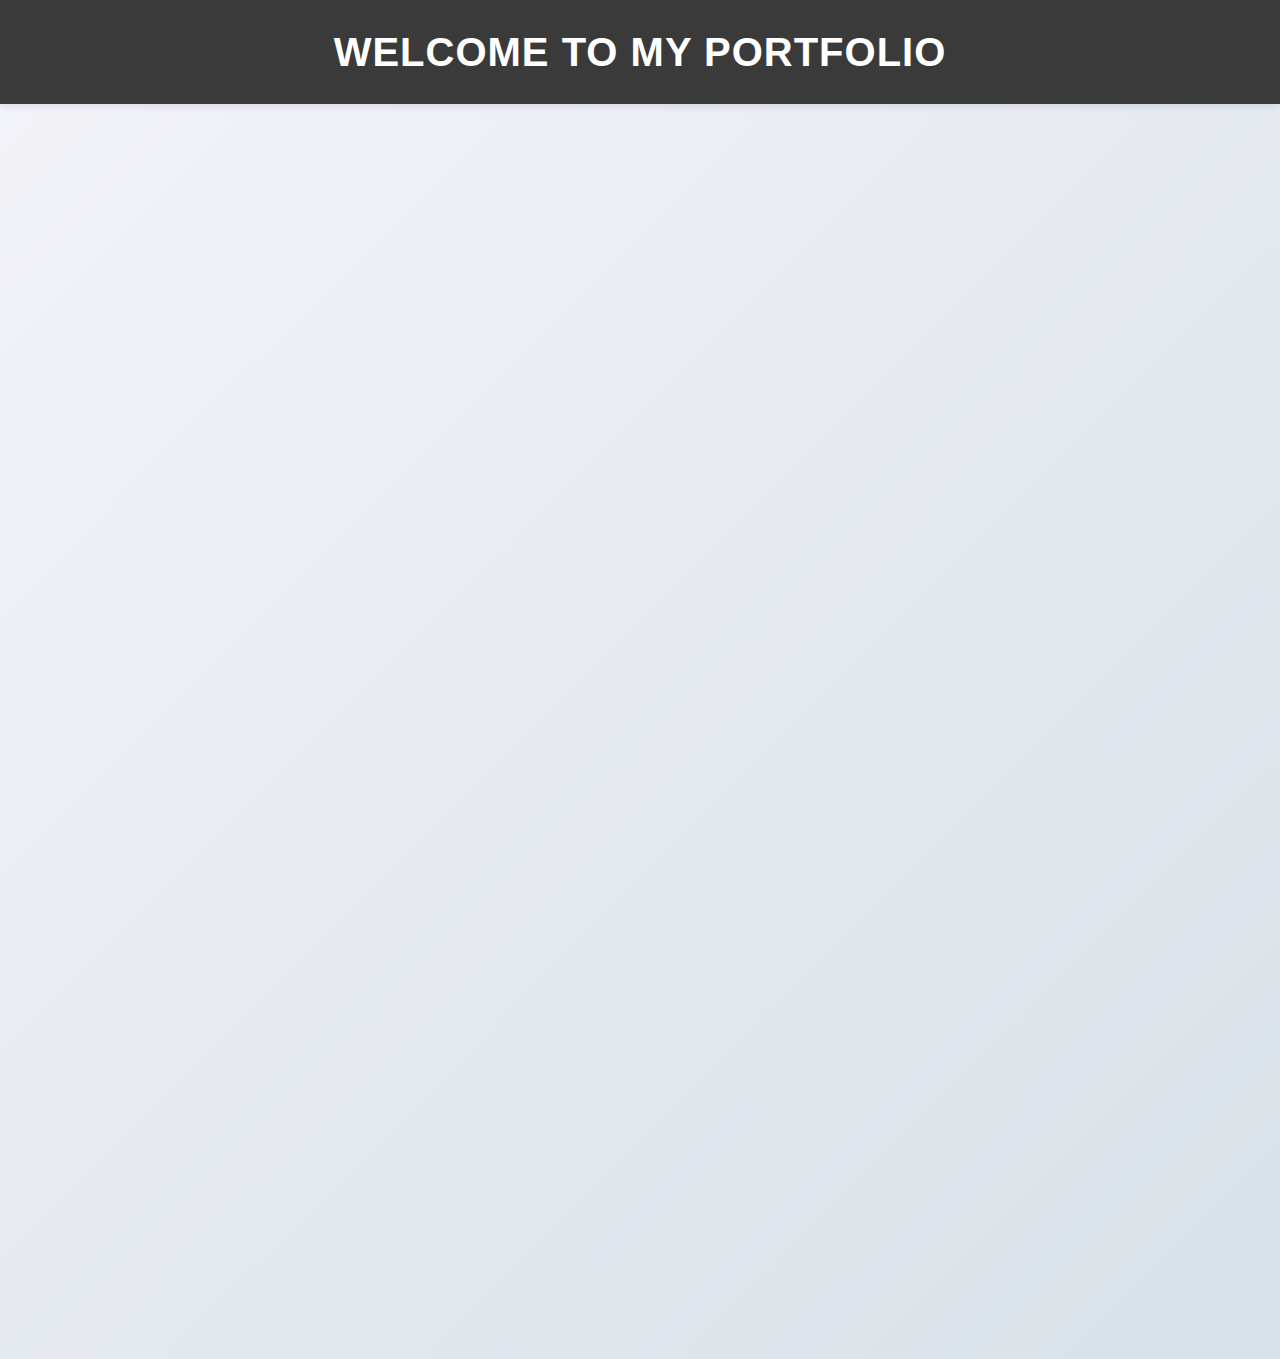
<file: index.html>
<!DOCTYPE html>
<html lang="en">
<head>
  <link rel="icon" href="images/favicon.ico" type="image/x-icon">
<link rel="icon" type="image/png" sizes="32x32" href="profile_just.png">
    <meta charset="UTF-8">
    <meta name="viewport" content="width=device-width, initial-scale=1.0">
    <meta http-equiv="X-UA-Compatible" content="ie=edge">
    <title>Welcome to My Portfolio</title>
 <link rel="stylesheet" href="style/main.css">

</head>
<body>

<header>
    <h1>Welcome to My Portfolio</h1>
</header>

<div class="container">
    <h2>Hello! I'm Helen, a Media Artist</h2>
    <p class="intro-text">Welcome to my online portfolio. Here you'll find a collection of my projects, experience, and skills. Feel free to explore!</p>
 <a href="projects.html" class="button">See My Projects</a>
    <img src="images/profile.webp" alt="Orange pixal cat with a black background" class="featured-image small-profile">
 
</div>

</body>
</html>
</file>
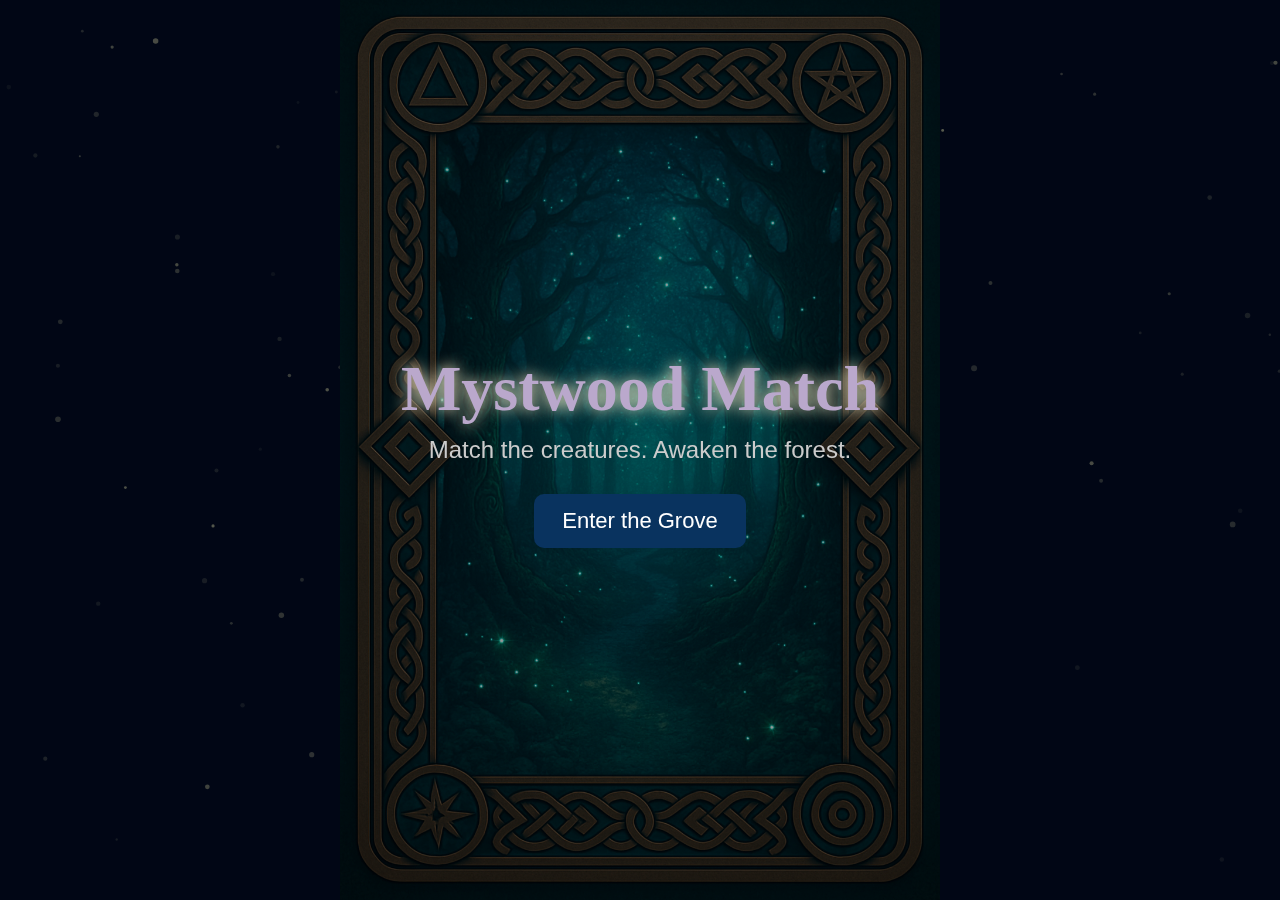
<file: project_files/Mystwood Match/index.html>
<!DOCTYPE html>
<html lang="en">
<head>
  <meta charset="UTF-8" />
  <meta name="viewport" content="width=device-width, initial-scale=1.0" />
  <title>Mystwood Match</title>
  <link id="favicon" rel="icon" type="image/png" href="images/back.jpg" />
  <link rel="stylesheet" href="styles/style.css" />
  <script src="scripts/main.js" defer></script>
</head>

<body>
  <!-- Particle Canvas (for background and cursor sparkles) -->
  <canvas id="particleCanvas"></canvas>

  <!-- Start Screen -->
  <div id="startScreen">
    <div class="start-content">
      <h1 class="title">Mystwood Match</h1>
      <p class="tagline">Match the creatures. Awaken the forest.</p>
      <button id="startButton">Enter the Grove</button>
    </div>
  </div>

  <!-- Game Header -->
  <div id="header">
    <h1>Mystwood Match</h1>
    <br />
    <div id="timer">Time Left: 60s</div>
    <br />
    <div id="startMessagePlaceholder"></div>
    <button id="resetButton" onclick="restartGame()">Reset Game</button>
  </div>

  <!-- Game Board -->
  <div id="gameContainer">
    <div id="gameBoard"></div>
  </div>

  <!-- Audio -->
  <audio id="ambientAudio" src="sounds/forest_ambience.mp3" loop></audio>
  <audio id="flipSound" src="sounds/card-flip.wav" preload="auto"></audio>

  <!-- Win Screen -->
  <div id="winScreen" style="display: none;">
    <div class="end-content">
      <h1 class="title">You Beat the Game!</h1>
      <p class="tagline">The forest remembers your triumph...</p>
      <p id="winStats" class="tagline"></p>
      <button id="playAgainWin">Play Again</button>
    </div>
  </div>

  <!-- Lose Screen -->
  <div id="loseScreen" style="display: none;">
    <div class="end-content lose-style">
      <h1 class="title">Time's Up...</h1>
      <p class="tagline">The forest sleeps once more.</p>
      <p id="loseStats" class="tagline"></p>
      <button id="tryAgainButton">Try Again</button>
    </div>
  </div>
</body>
</html>
</file>
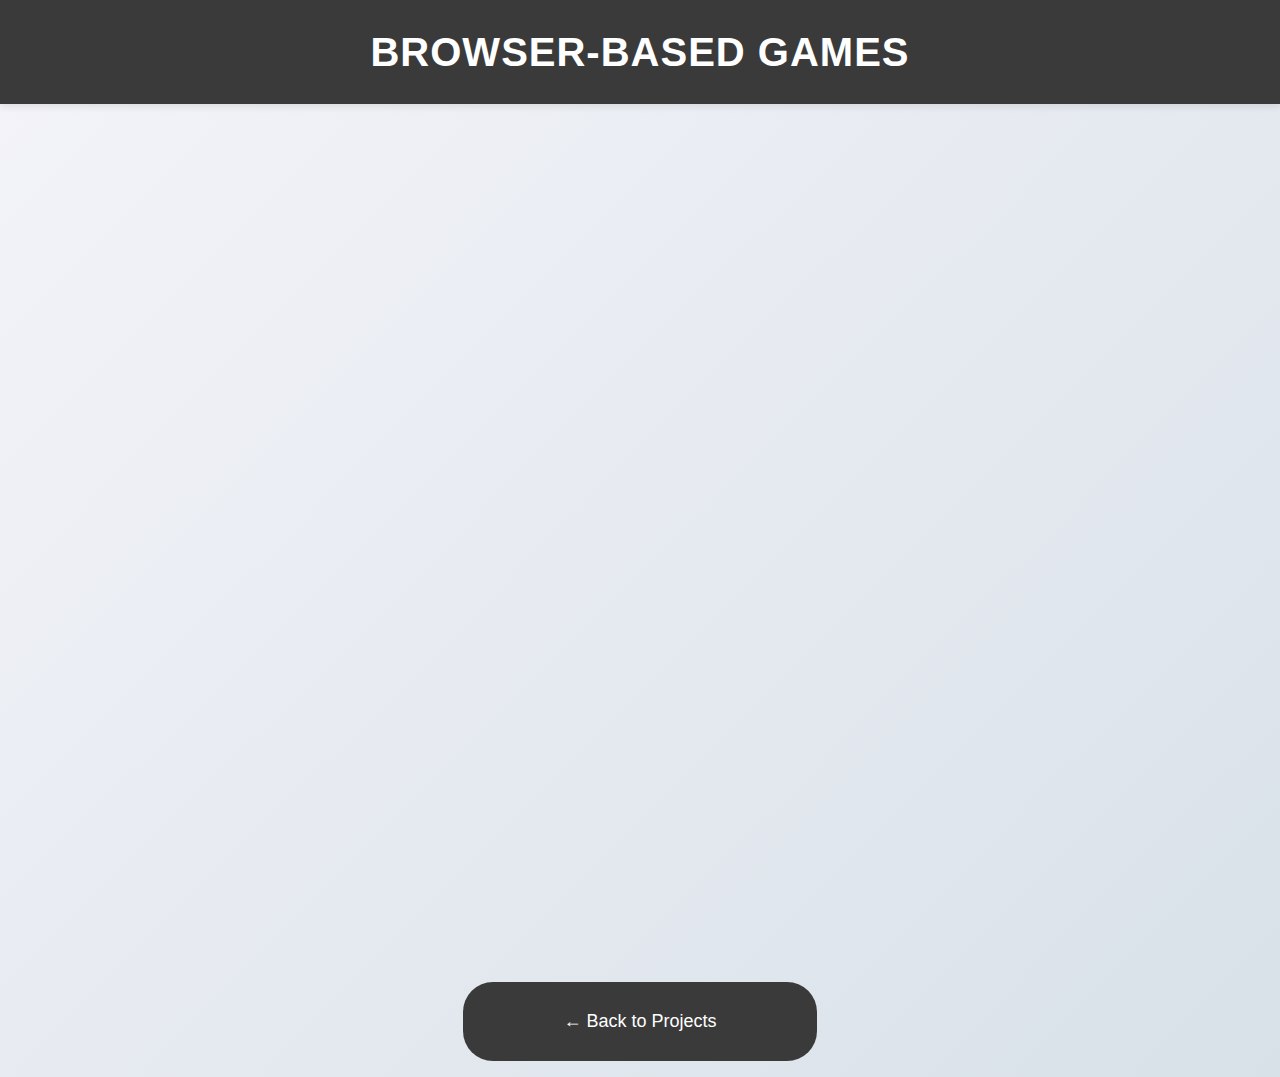
<file: games.html>
<!DOCTYPE html>
<html lang="en">
<head>
      <link rel="icon" href="images/favicon.ico" type="image/x-icon">
<link rel="icon" type="image/png" sizes="32x32" href="profile_just.png">
    <meta charset="UTF-8">
    <meta name="viewport" content="width=device-width, initial-scale=1.0">
    <title>Browser-Based Games</title>
    <link rel="stylesheet" href="style/main.css">
</head>
<body>

<header>
    <h1>Browser-Based Games</h1>
</header>

<div class="container">
    <h2>Welcome to My Game Projects</h2>
    <p class="intro-text">
        This is a collection of interactive games that run directly in your browser. I built them using HTML, CSS, and JavaScript. More coming soon!
    </p>

<div class="project-type">
    <h3>Mystwood Match</h3>
    <p>A simple card-matching game set in a mystical forest.<br>
        <a href="project_files/Mystwood%20Match/index.html" target="_blank" class="button">Play Now</a>
    </p>
    <img src="images/mystwood-preview.jpg" alt="Mystwood preview" class="preview">
</div>

<div class="project-type">
    <h3>The Echoes of the Unknown</h3>
    <p>An exciting mystery story. What is wrong with time and space?<br>
        <a href="project_files/Interactive/The%20Echoes%20of%20the%20Unknown.html" target="_blank" class="button">Play Now</a>
    </p>
    <img src="images/echoes-preview.jpg" alt="Echoes of the Unknown preview" class="preview">
</div>

</div>
<p style="text-align: center; margin-top: 40px;">
  <a href="projects.html" class="button">← Back to Projects</a>
</p>

</body>
</html>
</file>
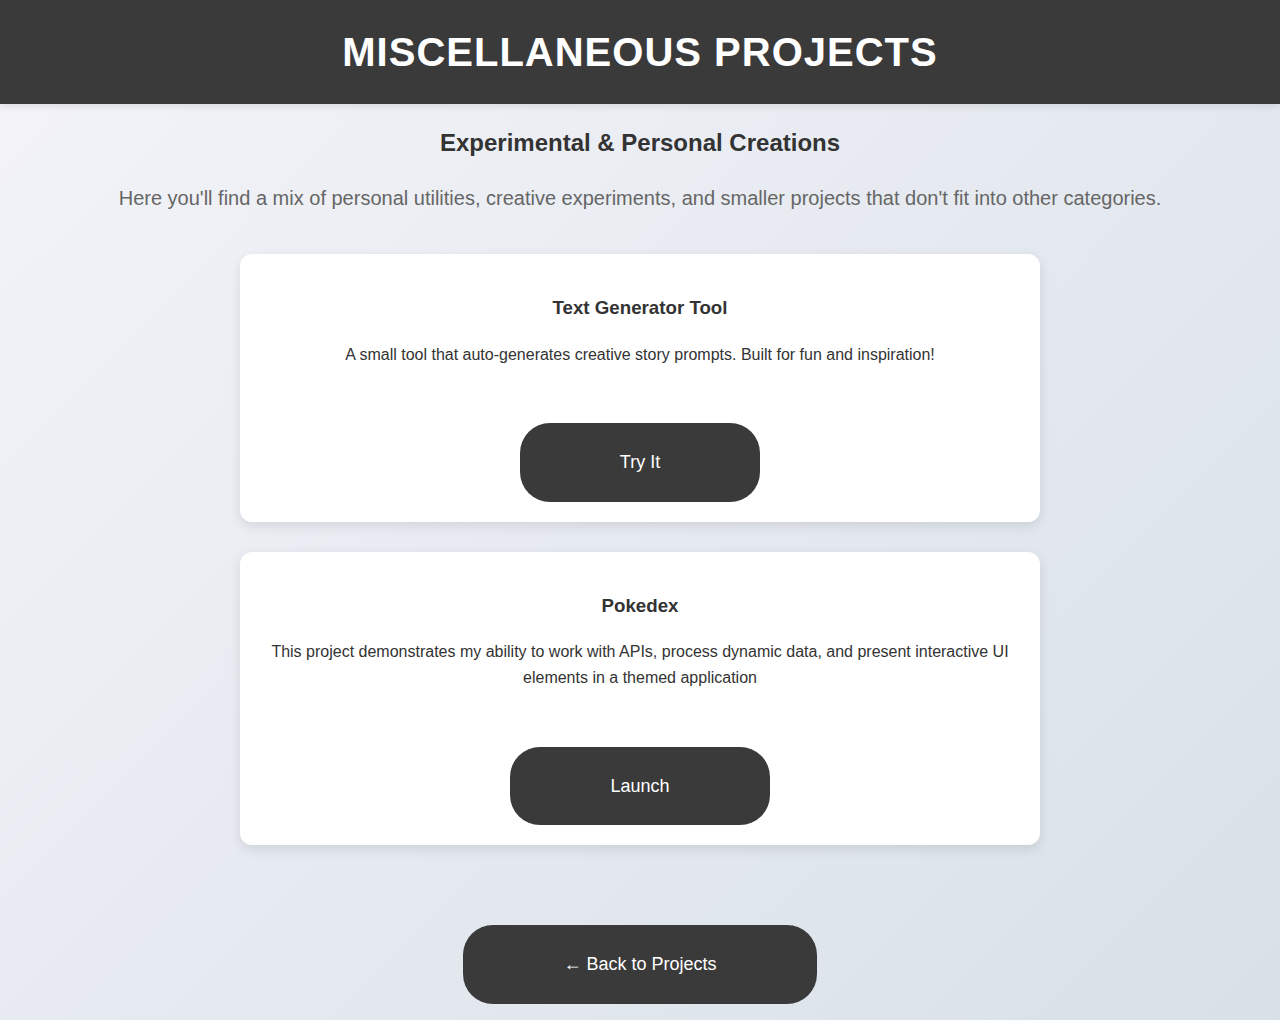
<file: misc.html>
<!DOCTYPE html>
<html lang="en">
<head>
  <meta charset="UTF-8">
  <meta name="viewport" content="width=device-width, initial-scale=1.0">
  <title>Miscellaneous Projects</title>
  <link rel="stylesheet" href="style/main.css">
  <link rel="icon" href="images/favicon.ico" type="image/x-icon">
</head>
<body>

<header>
  <h1>Miscellaneous Projects</h1>
</header>

<h2>Experimental & Personal Creations</h2>
<p class="intro-text">
  Here you'll find a mix of personal utilities, creative experiments, and smaller projects that don't fit into other categories.
</p>

<div class="project-list">

  <div class="project-entry">
    <h3>Text Generator Tool</h3>
    <p>A small tool that auto-generates creative story prompts. Built for fun and inspiration!</p>
    <a href="project_files/tools/prompt-tool.html" target="_blank" class="button">Try It</a>
  </div>

  <div class="project-entry">
    <h3>Pokedex</h3>
    <p>This project demonstrates my ability to work with APIs, process dynamic data, and present interactive UI elements in a themed application</p>
    <a href="project_files/tools/Pokedex.html" target="_blank" class="button">Launch</a>
  </div>

  <!-- Add more entries as needed -->

</div>

<p style="text-align: center; margin-top: 40px;">
  <a href="projects.html" class="button">← Back to Projects</a>
</p>

</body>
</html>
</file>
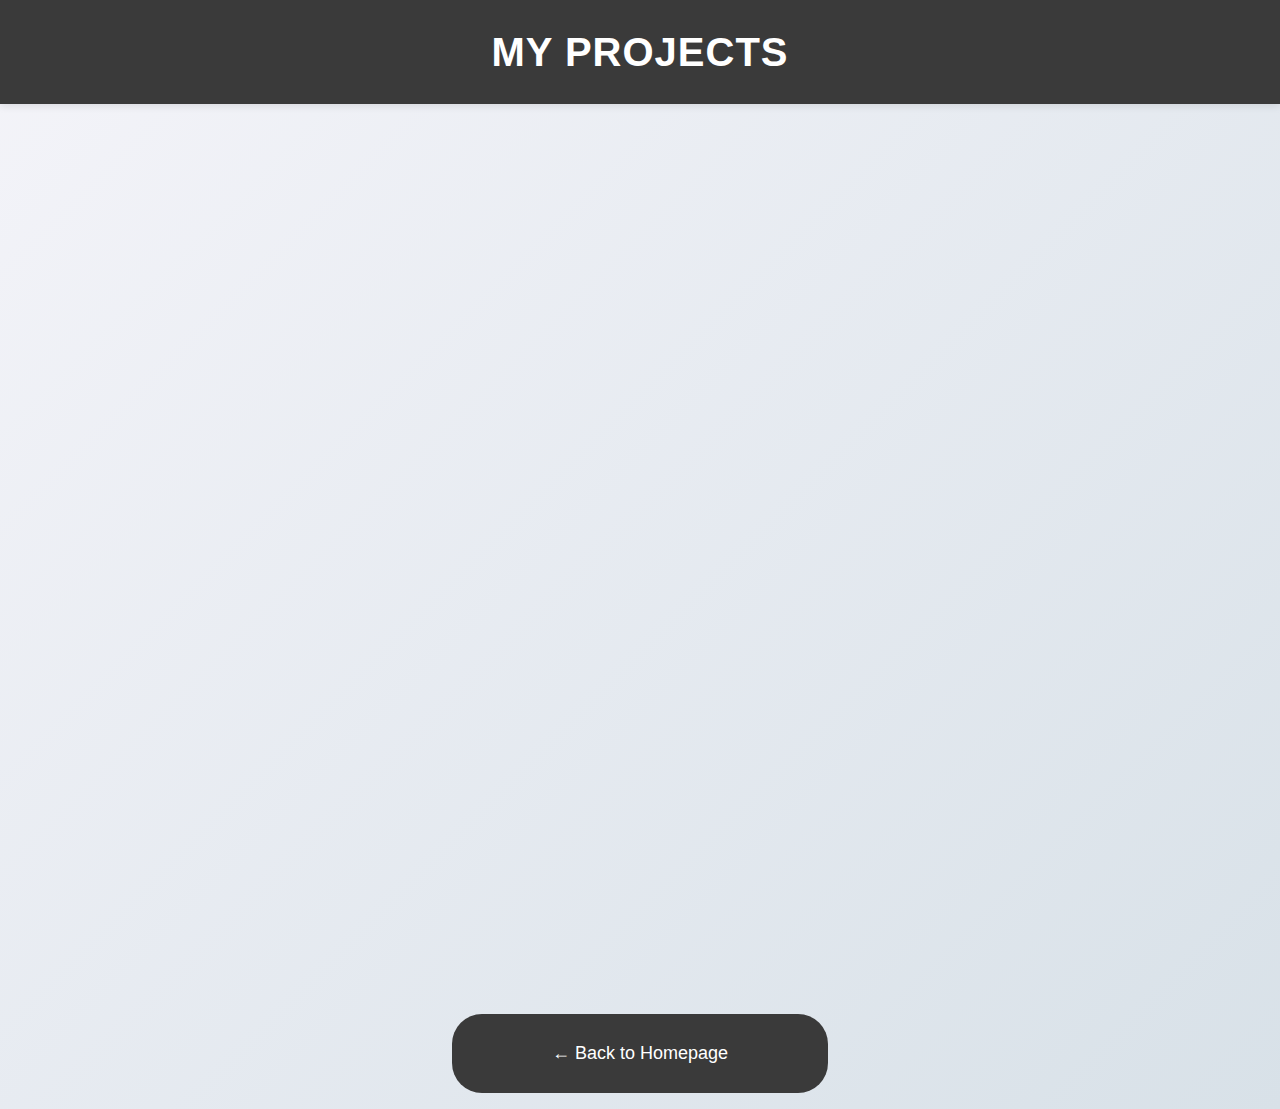
<file: projects.html>
<!DOCTYPE html>
<html lang="en">
<head>
      <link rel="icon" href="images/favicon.ico" type="image/x-icon">
<link rel="icon" type="image/png" sizes="32x32" href="profile_just.png">
    <meta charset="UTF-8">
    <meta name="viewport" content="width=device-width, initial-scale=1.0">
    <title>My Projects</title>
<link rel="stylesheet" href="style/main.css">

</head>
<body>

<header>
    <h1>My Projects</h1>
</header>

<div class="container">
    <h2>Select a Project Type</h2>

  <a href="games.html">
    <div class="project-type">
        <h3>Browser-Based Games</h3>
        <p>Interactive games built with web technologies like HTML, CSS, and JavaScript.</p>
    </div>
</a>


 <a href="art.html">
    <div class="project-type">
        <h3>Digital Art and Photography</h3>
        <p>Drawings, illustrations, digital creations, and photography made using various art tools.</p>
    </div>
</a>
   <a href="logo.html">
        <div class="project-type">
            <h3>Logo and Branding examples</h3>
            <p>Creative logos, mockups, and projects.</p>
        </div>
</a>
    <a href="misc.html">
        <div class="project-type">
            <h3>Miscellaneous</h3>
            <p>Creative experiments, small tools, and personal side projects.</p>
        </div>
    </a>
</div>

<p style="text-align: center; margin-top: 40px;">
  <a href="index.html" class="button">← Back to Homepage</a>
</p>
</body>
</html>
</file>
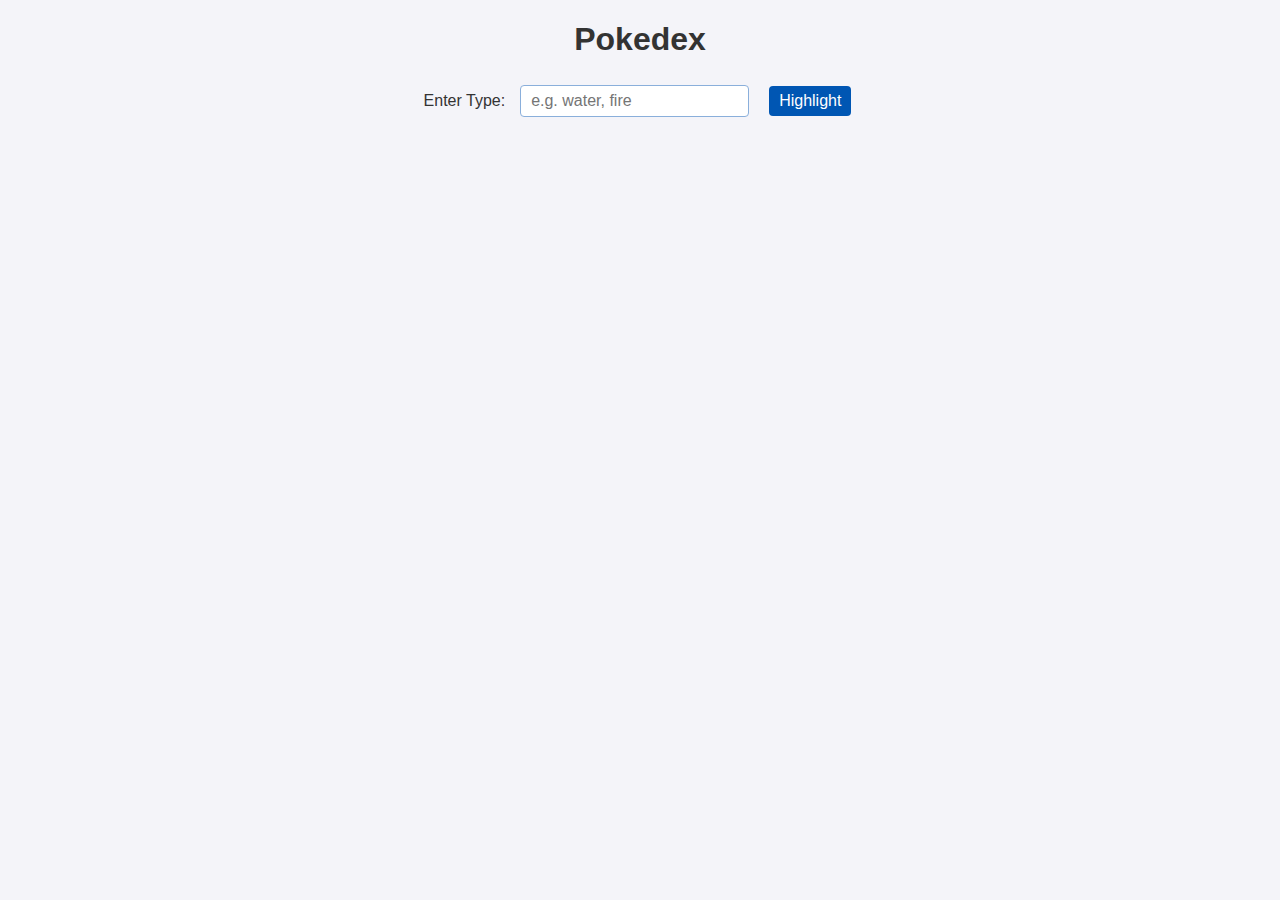
<file: project_files/tools/Pokedex.html>
<!DOCTYPE html>
<html lang="en">
<head>
  <meta charset="UTF-8">
  <title>Pokedex</title>
  <script src="https://code.jquery.com/jquery-3.6.0.min.js"></script>
  <link rel="stylesheet" href="../../style/style.css">
  <link rel="icon" href="images/favicon.ico" type="image/x-icon">
</head>
<body>

  <h1>Pokedex</h1>

  <div id="search-container">
    <label for="type-search">Enter Type:</label>
    <input type="text" id="type-search" placeholder="e.g. water, fire">
    <button id="highlight-btn">Highlight</button>
  </div>

  <div id="user-list"></div>

  <script src="../../scripts/app.js" defer></script>
<div id="user-list"></div>



</body>
</html>
</file>
<file: style/main.css>
/* General body styling */
body {
    font-family: 'Segoe UI', Tahoma, Geneva, Verdana, sans-serif;
    margin: 0;
    padding: 0;
    background: linear-gradient(135deg, #f4f4f9, #d8e1e8);
    color: #333;
    line-height: 1.6;
}

.small-profile {
    max-width: 50%;
    height: auto;
}

/* Header section */
header {
    background-color: #3a3a3a;
    color: #fff;
    padding: 20px 0;
    text-align: center;
    box-shadow: 0 2px 8px rgba(0, 0, 0, 0.1);
}

header h1 {
    font-size: 2.5em;
    letter-spacing: 1px;
    text-transform: uppercase;
    margin: 0;
}

/* Main container for content */
.container {
    width: 80%;
    max-width: 900px;
    margin: 30px auto;
    text-align: center;
    padding: 20px;
    background-color: white;
    border-radius: 10px;
    box-shadow: 0 4px 10px rgba(0, 0, 0, 0.1);
    opacity: 0;
    animation: fadeIn 1.5s ease-in-out forwards;
}

.intro-text {
    font-size: 20px;
    margin-top: 20px;
    color: #666;
}

.featured-image {
    margin-top: 10px;
    max-width: 100%;
    height: auto;
    border-radius: 10px;
    box-shadow: 0 4px 12px rgba(0, 0, 0, 0.2);
}

/* Button Styling */
.button {
    display: inline-block;
    padding: 25px 100px;
    background-color: #3a3a3a;
    color: white;
    font-size: 18px;
    text-decoration: none;
    border-radius: 30px;
    margin-top: 40px;
    transition: background-color 0.3s ease, transform 0.3s ease;
}

.button:hover {
    background-color: #555;
    transform: translateY(-5px);
}

/* Smooth Scroll Effect */
html {
    scroll-behavior: smooth;
}

@keyframes fadeIn {
    from {
        opacity: 0;
    }
    to {
        opacity: 1;
    }
}

/* Responsive adjustments for smaller screens */
@media screen and (max-width: 768px) {
    .container {
        width: 90%;
        padding: 15px;
    }

    header h1 {
        font-size: 2em;
    }

    .button {
        font-size: 16px;
        padding: 12px 25px;
    }
}

/* Project selection card styling */
.project-type {
    position: relative;
    margin: 20px auto;
    padding: 20px;
    background-color: #ffffff;
    border-radius: 10px;
    box-shadow: 0 4px 10px rgba(0, 0, 0, 0.1);
    cursor: pointer;
    max-width: 600px;
    transition: transform 0.2s ease, box-shadow 0.2s ease;
    text-align: center;
    overflow: hidden;
}

.project-type h3 {
    margin-top: 0;
    font-size: 1.5em;
    color: #333;
}

.project-type p {
    color: #666;
}

.project-type:hover {
    transform: translateY(-5px);
    box-shadow: 0 6px 15px rgba(0, 0, 0, 0.15);
}

/* Preview image overlay */
.project-type .preview {
    position: absolute;
    bottom: 15px;
    right: 15px;
    width: 120px;
    height: auto;
    border-radius: 8px;
    box-shadow: 0 2px 8px rgba(0,0,0,0.3);
    opacity: 0;
    pointer-events: none;
    transition: opacity 0.3s ease;
    z-index: 5;
}

.project-type:hover .preview {
    opacity: 1;
}

.gallery-grid {
    display: grid;
    grid-template-columns: repeat(auto-fit, minmax(250px, 1fr));
    gap: 20px;
    margin: 30px auto;
    width: 90%;
    max-width: 1000px;
}

.gallery-item {
    aspect-ratio: 4 / 3;
    overflow: hidden;
    border-radius: 10px;
    box-shadow: 0 4px 12px rgba(0, 0, 0, 0.1);
}

.gallery-item img {
    width: 100%;
    height: 100%;
    object-fit: cover;
    transition: transform 0.2s ease;
}

.gallery-item img:hover {
    transform: scale(1.05);
}

.project-list {
    display: flex;
    flex-direction: column;
    gap: 30px;
    max-width: 800px;
    margin: 40px auto;
}

.project-entry {
    background-color: #fff;
    padding: 20px;
    border-radius: 12px;
    box-shadow: 0 4px 12px rgba(0, 0, 0, 0.1);
    text-align: center;
}

.lightbox-modal {
    display: none;
    justify-content: center;
    align-items: center;
    position: fixed;
    top: 0; left: 0;
    width: 100vw;
    height: 100vh;
    background-color: rgba(0,0,0,0.8);
    z-index: 1000;
    cursor: zoom-out;
}

.lightbox-modal img {
    max-width: 90%;
    max-height: 90%;
    border-radius: 10px;
    box-shadow: 0 0 20px rgba(0,0,0,0.5);
}
.intro-text, h2 {
  text-align: center;
}
/* HEADER ALIGNMENT */
header {
  text-align: center;
  padding: 20px 0;
}
</file>
<file: project_files/Mystwood Match/styles/style.css>
body {
    font-family: Arial, sans-serif;
    text-align: center;
    background-color: #020b24;
    margin: 0;
}

/* Layout */
#gameContainer {
    display: flex;
    flex-direction: column;
    align-items: center;
    justify-content: flex-start;
    min-height: 100vh;
}

#gameBoard {
    display: flex;
    flex-wrap: wrap;
    justify-content: center;
    align-items: flex-start;
    column-gap: 20px; 
    row-gap: 30px;    
    margin-top: 100px;
    width: 90vw;
    max-width: 1200px;
    max-height: 80vh;
    padding: 20px;
    box-sizing: border-box;
    overflow: visible;
}


/* Header and Timer */
#header {
    margin-top: 20px;
    margin-bottom: 20px;
}

h1 {
    color: rgb(186, 168, 204);
    font-size: 50px;
    margin: 0;
}

#timer {
    font-family: 'Orbitron', sans-serif;
    font-size: 28px;
    font-weight: bold;
    margin-top: 5px;
    color: white;
    text-shadow: 0 0 15px rgba(255, 255, 255, 0.9);
}

/* Reset Button */
#resetButton {
    position: absolute;
    top: 20px;
    right: 20px;
    padding: 12px 20px;
    font-size: 18px;
    cursor: pointer;
    background-color: #09335f;
    color: white;
    border: none;
    border-radius: 8px;
}

button:hover {
    background-color: #0056b3;
}

/* Victory Message */
#victoryMessage {
    position: fixed;
    top: 50%;
    left: 50%;
    transform: translate(-50%, -50%);
    font-size: 50px;
    font-weight: bold;
    color: gold;
    background-color: rgba(0, 0, 0, 0.8);
    padding: 20px;
    border-radius: 10px;
    text-align: center;
    z-index: 1000;
}

/* Card and Flip */
.card {
    width: 160px;
    height: 220px;
    perspective: 1000px;
    margin: 5px;
}
.hidden {
    opacity: 0;
}

/* Card Inner */
.card-inner {
    width: 100%;
    height: 100%;
    position: relative;
    transform-style: preserve-3d;
    transition: transform 0.3s ease-in-out;
}

.slide-in {
    animation: slideIn 0.3s forwards; 
}

.card.flipped .card-inner {
    transform: rotateY(180deg);
}

/* Front and Back Faces */
.card-front, .card-back {
    width: 100%;
    height: 100%;
    position: absolute;
    backface-visibility: hidden;
}

.card-front {
    background-color: #333;
    display: flex;
    align-items: center;
    justify-content: center;
}

.card-back {
    background-color: white;
    transform: rotateY(180deg);
    display: flex;
    align-items: center;
    justify-content: center;
}

/* Card Images */
img {
    width: 200px;
    height: 250px;
    border: 3px solid #444;
    border-radius: 15px;
    cursor: pointer;
    transition: transform 0.3s, box-shadow 0.3s;
}

img:hover {
    transform: scale(1.1);
    box-shadow: 0px 0px 15px rgba(255, 255, 255, 0.5);
}

/* Animations */
@keyframes slideIn {
    0% {
        opacity: 0;
        transform: translateY(50px);
    }
    100% {
        opacity: 1;
        transform: translateY(0);
    }
}

@keyframes pulse {
    0% { transform: scale(1); }
    50% { transform: scale(1.1); }
    100% { transform: scale(1); }
}

@keyframes fadeIn {
    to { opacity: 1; }
}

@keyframes sparkle {
    0% { transform: scale(1); opacity: 1; }
    50% { transform: scale(1.1); opacity: 0.8; }
    100% { transform: scale(1); opacity: 1; }
}

/* Animation Classes */
.pulsing {
    animation: pulse 1.5s infinite;
}

.fade-in {
    opacity: 0;
    animation: fadeIn 1s forwards;
}

.sparkle {
    animation: sparkle 0.5s ease-out;
}

.sparkle-shrink {
    animation: sparkleShrink 0.6s forwards;
}

/* Hide matched cards */
.matched {
    opacity: 0;
    transform: scale(0.8);
    transition: opacity 0.2s ease, transform 0.2s ease;
    pointer-events: none; /* prevent ghost clicks */
  }
  
  
/* Slide In Delay Classes */
.card-inner.delay-0 { animation-delay: 0s; }
.card-inner.delay-1 { animation-delay: 0.05s; }
.card-inner.delay-2 { animation-delay: 0.1s; }
.card-inner.delay-3 { animation-delay: 0.15s; }
.card-inner.delay-4 { animation-delay: 0.2s; }
.card-inner.delay-5 { animation-delay: 0.25s; }
.card-inner.delay-6 { animation-delay: 0.3s; }
.card-inner.delay-7 { animation-delay: 0.35s; }
.card-inner.delay-8 { animation-delay: 0.4s; }
.card-inner.delay-9 { animation-delay: 0.45s; }
.card-inner.delay-10 { animation-delay: 0.5s; }
.card-inner.delay-11 { animation-delay: 0.55s; }
.card-inner.delay-12 { animation-delay: 0.6s; }
.card-inner.delay-13 { animation-delay: 0.65s; }
.card-inner.delay-14 { animation-delay: 0.7s; }
.card-inner.delay-15 { animation-delay: 0.75s; }
.card-inner.delay-16 { animation-delay: 0.8s; }
.card-inner.delay-17 { animation-delay: 0.85s; }


#startMessagePlaceholder {
    height: 50px; /* Reserve space */
    display: flex;
    align-items: center;
    justify-content: center;
    overflow: hidden;
  }
/* the go message*/  
  .start-message {
    font-size: 32px;
    font-weight: bold;
    color: rgb(172, 156, 189);
    opacity: 0;
    transition: opacity 0.5s ease, transform 0.5s ease;
    text-shadow: 0 0 5px rgba(255, 255, 255, 0.9);
  }
  
  .start-message.visible {
    opacity: 1;
    transform: scale(1.2);
  }
  
  #startScreen {
    position: fixed;
    top: 0;
    left: 0;
    width: 100vw;
    height: 100vh;
    display: flex;
    align-items: center;
    justify-content: center;
    background-image: url("../images/start.webp");
    background-size: auto 100%;
    background-position: center ;
    background-repeat: no-repeat;
    z-index: 2000;
    transition: opacity 0.6s ease;
  }
  

  #startScreen::before {
    content: "";
    position: absolute;
    inset: 0;
    background: rgba(0, 0, 0, 0.4); /* darkens slightly for text clarity */
    z-index: 1;
  }
  
  .start-content {
    position: relative;
    z-index: 2; /* above the overlay */
  }
  

.start-content .title {
    font-size: 64px;
    font-family: 'Georgia', serif;
    text-shadow: 0 0 15px #fff4cc;
}

.start-content .tagline {
    font-size: 24px;
    color: #ccc;
    margin-top: 10px;
    margin-bottom: 30px;
}

@keyframes softPulse {
    0% { transform: scale(1); opacity: 1; }
    50% { transform: scale(1.05); opacity: 0.9; }
    100% { transform: scale(1); opacity: 1; }
  }
  
   #startButton {
    position: static; 
    padding: 14px 28px;
    font-size: 22px;
    background-color: #09335f;
    color: white;
    border: none;
    border-radius: 10px;
    cursor: pointer;
    transition: background 0.3s ease;
    animation: softPulse 2s infinite;
}

#startButton {
    animation: softPulse 2s infinite;
  }
  
#startButton:hover {
    background-color: #125;
}

#particleCanvas {
    position: fixed;
    top: 0;
    left: 0;
    width: 100vw;
    height: 100vh;
    pointer-events: none;
    z-index: 1500; /* Between game UI and background */
}

#header,
#gameContainer,
#victoryMessage {
    position: relative;
    z-index: 1500;
}
#header,
#gameContainer {
    display: none; /* hide until start */
}

@keyframes fadeInGlow {
    0% {
      opacity: 0;
      transform: scale(0.9);
      box-shadow: 0 0 0px rgba(255, 255, 255, 0);
    }
    100% {
      opacity: 1;
      transform: scale(1);
      box-shadow: 0 0 20px rgba(255, 255, 200, 0.3);
    }
  }
  #winScreen {
    background-image: url("../images/win.webp");
    
  }
  
  #loseScreen {
    background-image: url("../images/lose.webp");
  }
  
  #winScreen, #loseScreen {
    position: fixed;
    top: 0;
    left: 0;
    width: 100vw;
    height: 100vh;
    display: none;
    align-items: center;
    justify-content: center;
    z-index: 3000;
    background-position: center;
    background-repeat: no-repeat;
    background-size: auto 100%;
    transition: opacity 0.8s ease;
  }
  
  #winScreen.visible,
  #loseScreen.visible {
    display: flex;
    opacity: 1;
  }
  
  /* Optional overlay tint for text readability */
  #winScreen::before,
  #loseScreen::before {
    content: "";
    position: absolute;
    inset: 0;
    background: rgba(0, 0, 0, 0.4); /* subtle overlay */
    z-index: 1;
  }
  
  .end-content {
    position: relative;
    z-index: 2;
    text-align: center;
    color: gold;
    animation: fadeIn 1.5s ease-out forwards;
  }
  
  
  .end-content {
    text-align: center;
    color: gold;
    animation: fadeIn 1.5s ease-out forwards;
  }
  
  .end-content .title {
    font-size: 64px;
    font-family: 'Georgia', serif;
    text-shadow: 0 0 15px #fff4cc;
  }
  
  .end-content .tagline {
    font-size: 24px;
    color: #ccc;
    margin-top: 10px;
    margin-bottom: 30px;
  }
  
  .lose-style {
    color: #e06666;
  }
  
  #playAgainWin, #tryAgainButton {
    padding: 14px 28px;
    font-size: 22px;
    background-color: #09335f;
    color: white;
    border: none;
    border-radius: 10px;
    cursor: pointer;
    transition: background 0.3s ease;
  }
  
  #playAgainWin:hover,
  #tryAgainButton:hover {
    background-color: #125;
  }
  
  img {
    -webkit-user-drag: none;
  }
</file>
<file: style/style.css>
.user-card {
	border: 1px solid #8b8b8b;
	padding: 8px;
	margin: 0;
	border-radius: 8px;
	text-align: center;
	width: 140px; 
	font-size: 14px;
	box-shadow: 1px 1px 4px rgba(0, 0, 0, 0.1);
	background-color:  	#b9d2f1;
	transition: background-color 0.3s ease, border-color 0.3s ease;
  }
  
  #user-list {
	display: flex;
	flex-wrap: wrap;
	gap: 10px;
	justify-content: center;
  }
  .user-card img {
	width: 80px;
	height: 80px;
	object-fit: contain;
  }

  #search-container {
	display: flex;
	justify-content: center;
	align-items: center;
	gap: 10px;
	margin-bottom: 20px;
	flex-wrap: wrap; 
  }
  
  #search-container input,
  #search-container button {
	padding: 6px 10px;
	font-size: 16px;
	border-radius: 4px;
	border: 1px solid #8aafdb;
  }
  
  #search-container button {
	cursor: pointer;
	background-color: #0056b3;
	color: white;
	border: none;
  }
  
  #search-container button:hover {
	background-color: #99bde9;
  }
  h1{
	position: relative;
	text-align: center;
  }
 body {
  font-family: Arial, sans-serif;
  background-color: #f4f4f9;
  margin: 0;
  padding: 0;
  color: #333;
  text-align: center;
}

#search-container {
  margin: 20px auto;
}

input, button {
  padding: 10px;
  margin: 5px;
}

#user-list {
  display: flex;
  flex-wrap: wrap;
  justify-content: center;
  gap: 15px;
  margin: 30px;
}

.pokemon-card {
  border: 1px solid #ccc;
  border-radius: 12px;
  width: 200px;
  padding: 15px;
  background-color: white;
  box-shadow: 0 4px 12px rgba(0, 0, 0, 0.1);
}

.pokemon-card.highlight {
  background-color: #ffeaa7;
  border-color: #e17055;
}

#load-more-btn {
  margin: 30px auto;
  display: block;
}
</file>
